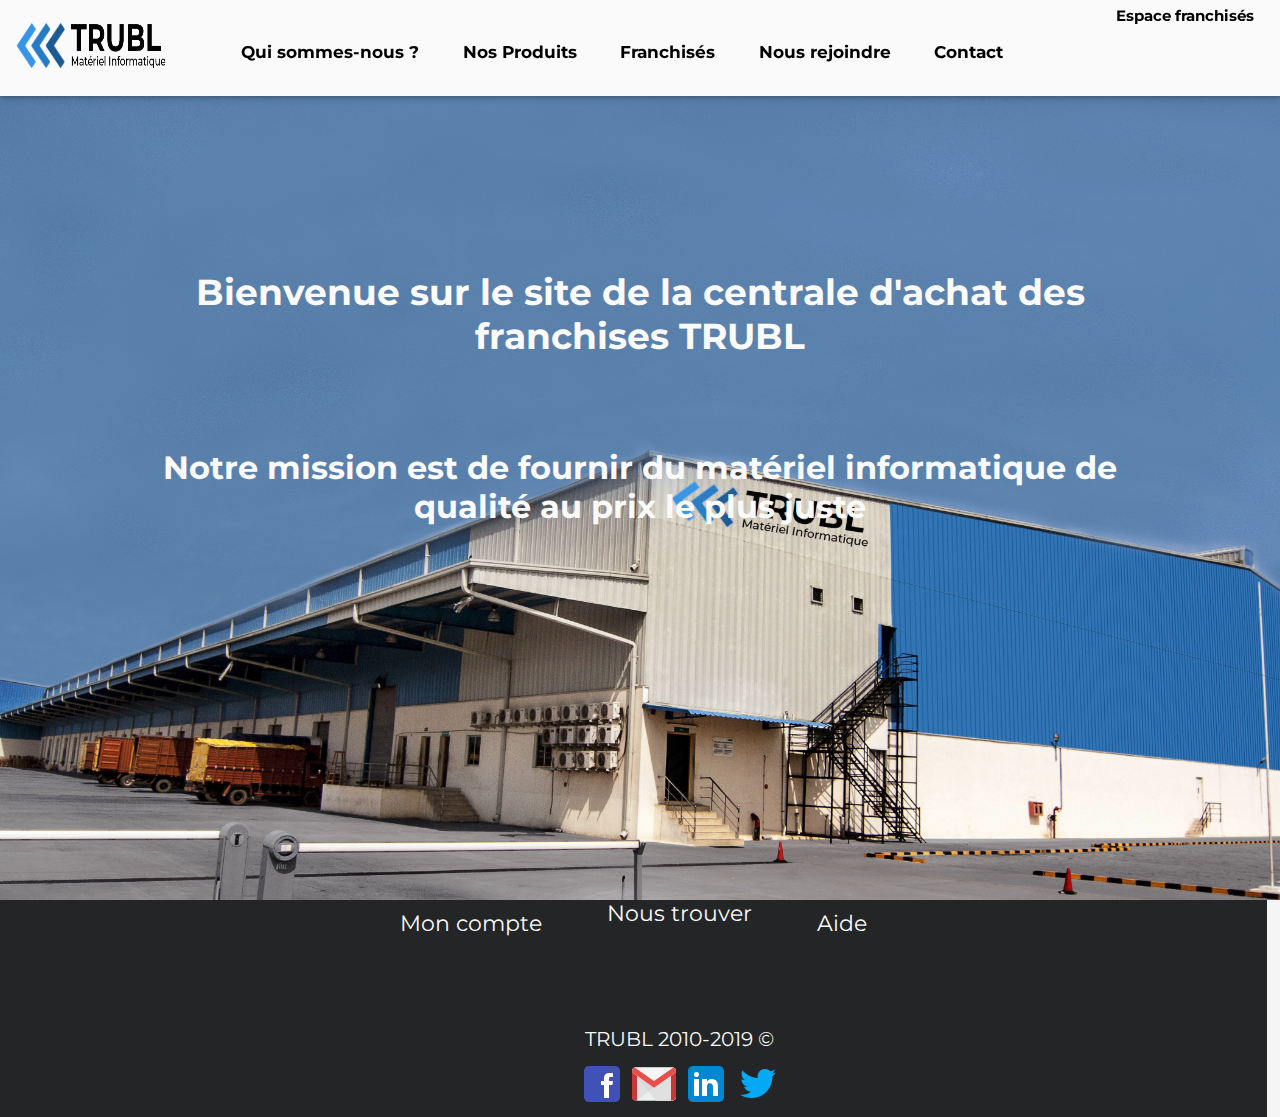
<file: index.html>
<!DOCTYPE html>
<html lang="fr">
<head>
    <meta charset="UTF-8">
    <meta name="viewport" content="width=device-width, initial-scale=1.0">
    <meta http-equiv="X-UA-Compatible" content="ie=edge">
    <link href="https://fonts.googleapis.com/css?family=Montserrat" rel="stylesheet">
    <link rel="stylesheet" href="css/main.css">
    <link rel="icon" type="image/png" href="img/logoIcon.png" />
    <title>Page d'accueil</title>

</head>

<body>

<header>
    <div class="franchise">
        <a href="index.php">Espace franchisés</a>
    </div>
    <div class="barre">
        <div class="marque">
            <a href="index.html">
                <img src="img/logo_TRUBL_v2.1.png" alt="Logo TRUBL" id="logo">
            </a>
        </div>
        <nav class="navbar">
            <ul>
                <li><a href="html/qui_sommes-nous.html">Qui sommes-nous ?</a></li>
                <li><a href="html/services.html">Nos Produits</a></li>
                <li><a href="html/franchise.html">Franchisés</a></li>
                <li><a href="php/inscription.php">Nous rejoindre</a></li>
                <li><a href="html/contact.html">Contact</a></li>
            </ul>
        </nav>
    </div> 

</header>

<div class = "background" style = "background-image: url(img/v2PS.jpg);">
    <h1>Bienvenue sur le site de la centrale d'achat des franchises TRUBL</h1>
    <h2>Notre mission est de fournir du matériel informatique de qualité au prix le plus juste</h2>
</div>


<footer>
    
        <p><span class="gauche">Mon compte</span><span class="centre">Nous trouver</span><span class="droite">Aide</span></p>

        <!-- <p><img src="img/TelFoot.png" /><span class="num">: 06.21.62.77.49</span></p> -->
        <!-- <p>Tel : 06.21.62.77.49</p> -->


        <!-- <p>Convivialité et Efficacité ! </p> -->

        <div class="copyright"> TRUBL 2010-2019 &copy; </div>
      
      <div id="icons">
        <a href="https://fr-fr.facebook.com/" ><img src="img/facebook.png"></a>
        <a href="https://www.google.com/intl/fr/gmail/about/"><img src="img/mail.png"></a>
        <a href="https://fr.linkedin.com/"><img src="img/linkedin.png"></a>
        <a href="https://twitter.com/?lang=fr"><img src="img/twitter.png"></a>
      </div>

        
</footer>
</body>
</html>
</file>
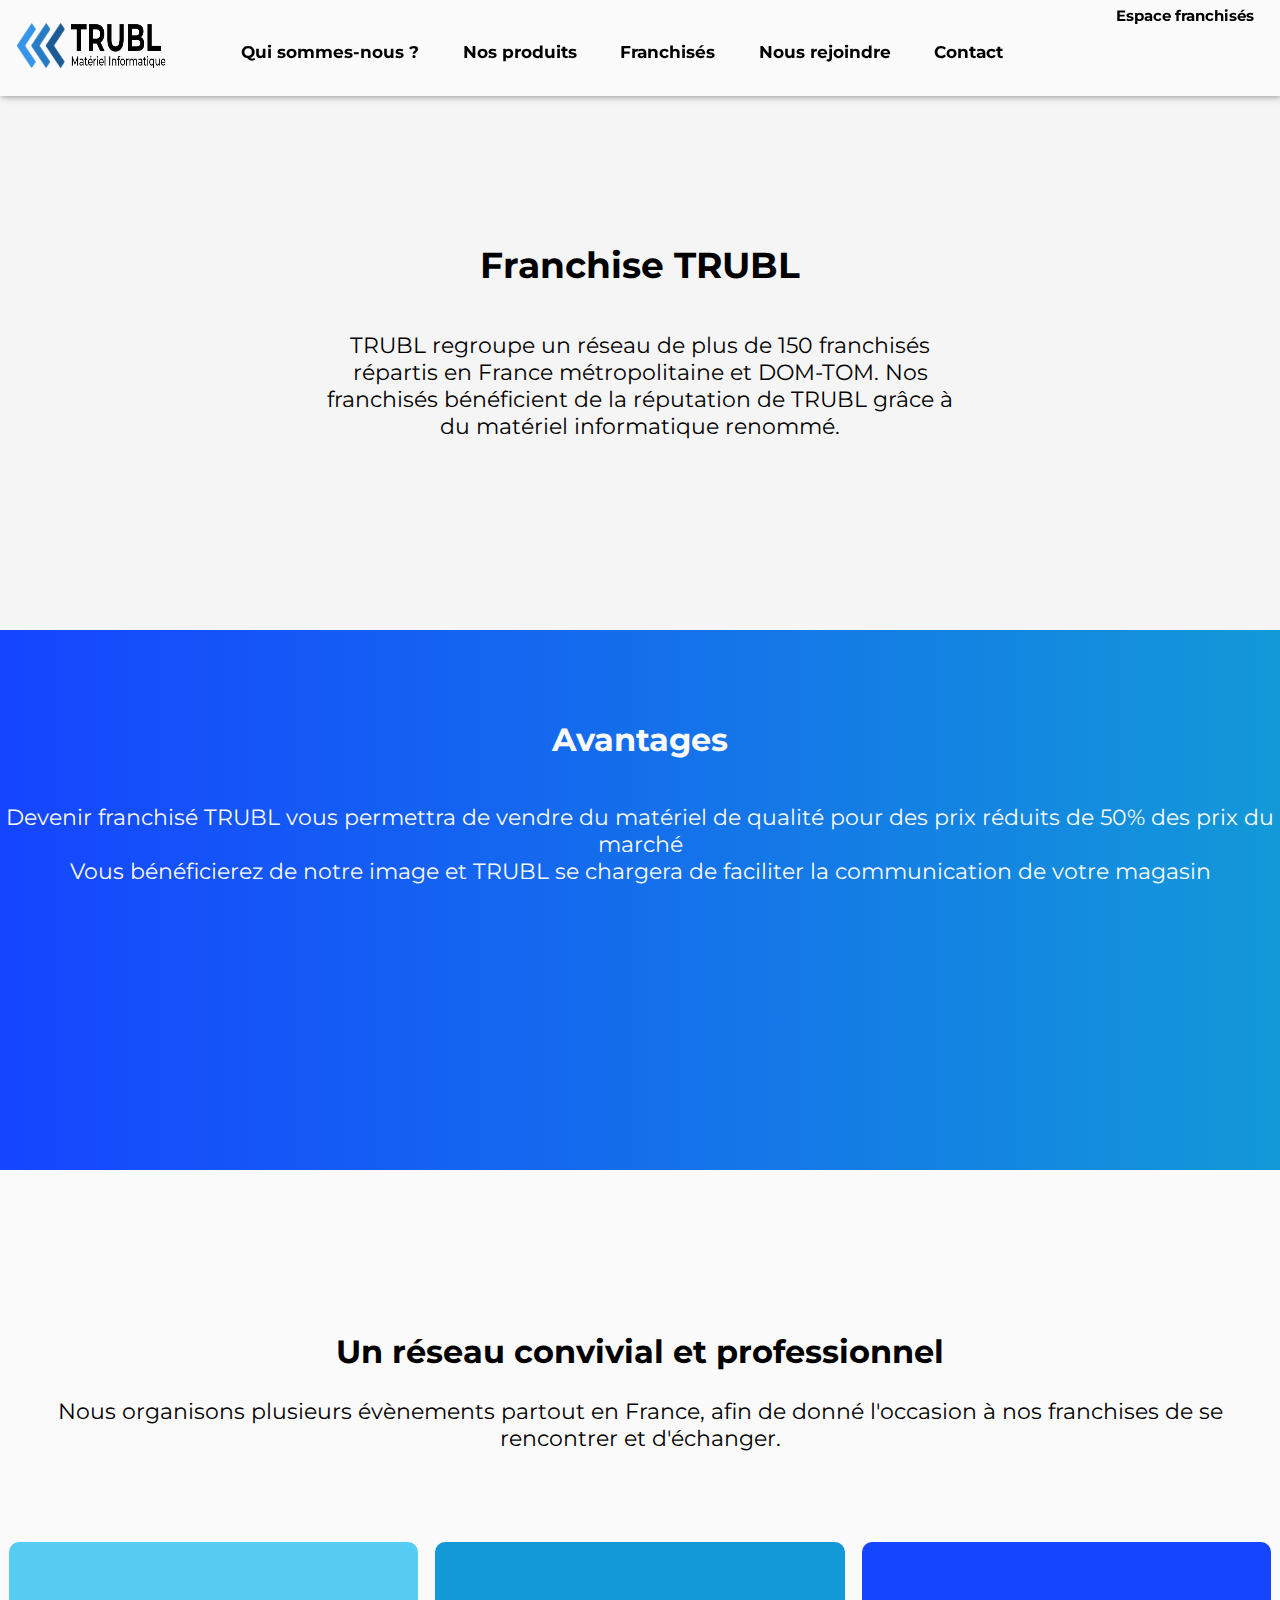
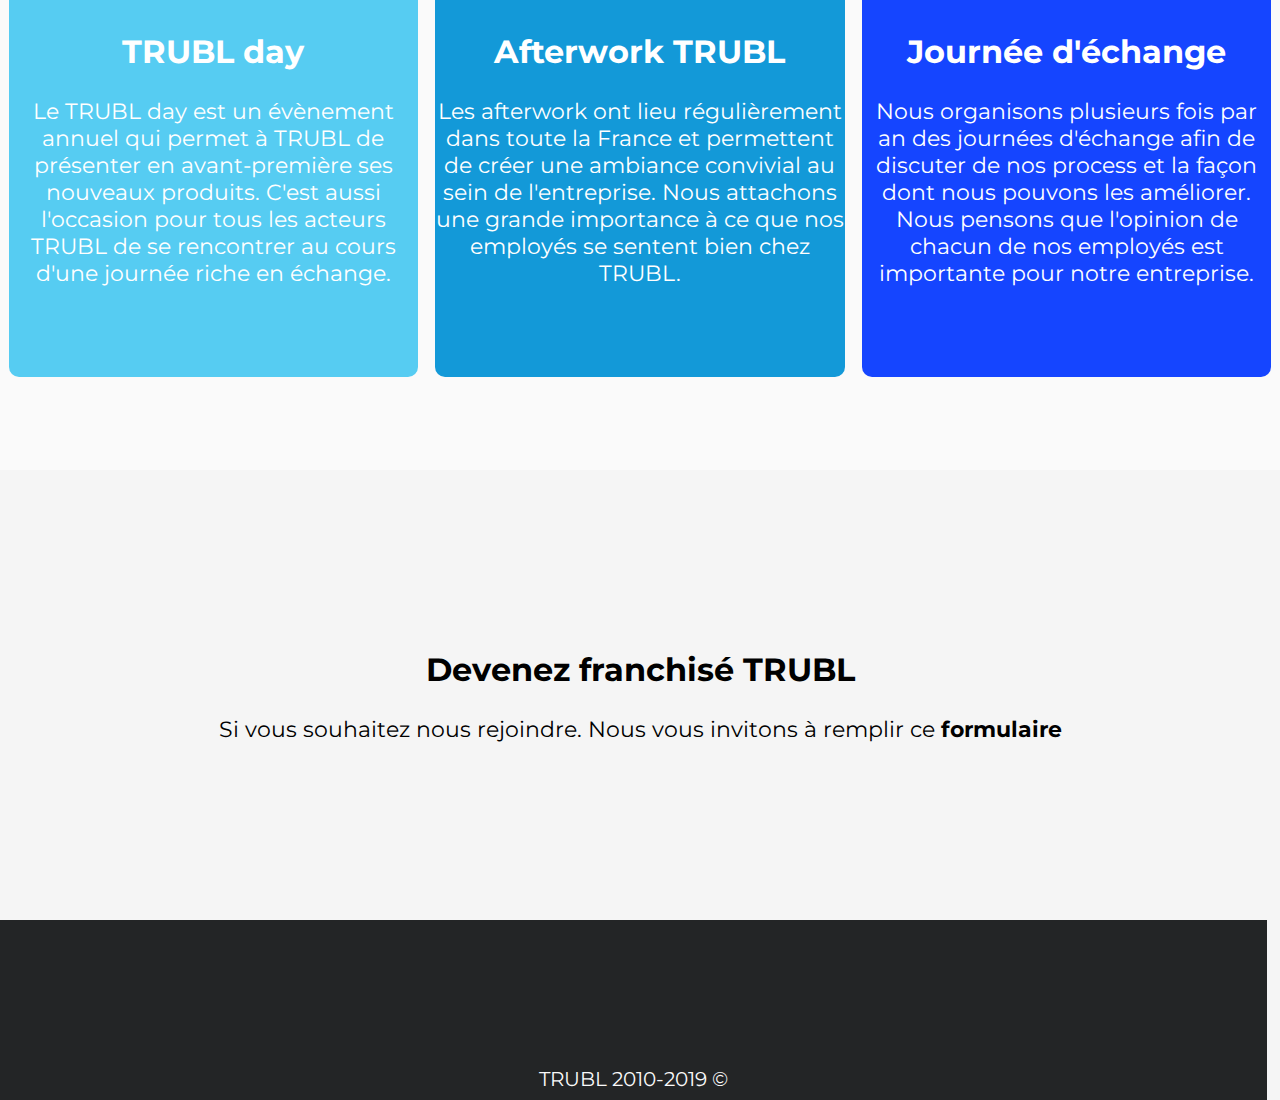
<file: html/franchise.html>
<!DOCTYPE html>
<html lang="fr">
<head>
    <meta charset="UTF-8">
    <meta name="viewport" content="width=device-width, initial-scale=1.0">
    <meta http-equiv="X-UA-Compatible" content="ie=edge">
    <link href="https://fonts.googleapis.com/css?family=Montserrat" rel="stylesheet">
    <link rel="stylesheet" href="../css/main.css">
    <link rel="icon" type="image/png" href="../img/logoIcon.png" />
    <title>Franchisés</title>
</head>
<body>
<header>
    <div class="franchise">
        <a href="../index.php">Espace franchisés</a>
    </div>
    <div class="barre">
        <div class="marque">
            <a href ="../index.html">
                <img src="../img/logo_TRUBL_v2.1.png" alt="Logo TRUBL" id="logo">
            </a>
        </div>
        <nav class="navbar">
            <ul>
                <li><a href="qui_sommes-nous.html">Qui sommes-nous ?</a></li>
                <li><a href="services.html">Nos produits</a></li>
                <li><a href="franchise.html">Franchisés</a></li>
                <li><a href="../php/inscription.php">Nous rejoindre</a></li>
                <li><a href="contact.html">Contact</a></li>
            </ul>
        </nav>
    </div>
</header>
<div class="wrapper_franchise">
    <div class="intro_franchise">
        <h1>Franchise TRUBL</h1>
        <p>TRUBL regroupe un réseau de plus de 150 franchisés répartis en France métropolitaine et DOM-TOM.
        Nos franchisés bénéficient de la réputation de TRUBL grâce à du matériel informatique renommé.</p>
    </div>
    <div class="avantages">
        <h2>Avantages</h2>
        <p>Devenir franchisé TRUBL vous permettra de vendre du matériel de qualité 
            pour des prix réduits de 50% des prix du marché</p>
        <p>Vous bénéficierez de notre image et TRUBL se chargera de 
            faciliter la communication de votre magasin</p>
    </div>

    <div class="réseau">
        <h3>Un réseau convivial et professionnel</h3>
        <p>Nous organisons plusieurs évènements partout en France, afin de donné l'occasion à nos 
            franchises de se rencontrer et d'échanger.  
        </p>

        <div class="block_events">
            <div class="events">
                <div class="trubl_day">
                    <h3>TRUBL day</h3>
                    <p>Le TRUBL day est un évènement annuel qui permet à TRUBL de présenter en avant-première ses nouveaux produits.
                            C'est aussi l'occasion pour tous les acteurs TRUBL de se rencontrer au cours d'une journée riche en échange.</p>
                </div>
            </div>
            <div class="events">
                <div class="afterwork">
                    <h3>Afterwork TRUBL</h3>
                    <p>Les afterwork ont lieu régulièrement dans toute la France et permettent de créer une ambiance convivial au sein de l'entreprise.
                        Nous attachons une grande importance à ce que nos employés se sentent bien chez TRUBL.</p>
                </div>
            </div>
            <div class="events">
                <div class="journee">
                    <h3>Journée d'échange</h3>
                    <p>Nous organisons plusieurs fois par an des journées d'échange afin de discuter de nos process et la façon dont nous pouvons les 
                        améliorer. Nous pensons que l'opinion de chacun de nos employés est importante pour notre entreprise.</p>
                </div>
            </div>
        </div>
    </div>

        <div class="nous_rejoindre">
            <h3>Devenez franchisé TRUBL</h3>
            <p>Si vous souhaitez nous rejoindre. Nous vous invitons à remplir ce <a href="../php/inscription.php">formulaire</a></p>
        </div>
</div>


<footer>
    <div class="copyright"> TRUBL 2010-2019 &copy; </div>
</footer>
    
</body>
</html>
</file>
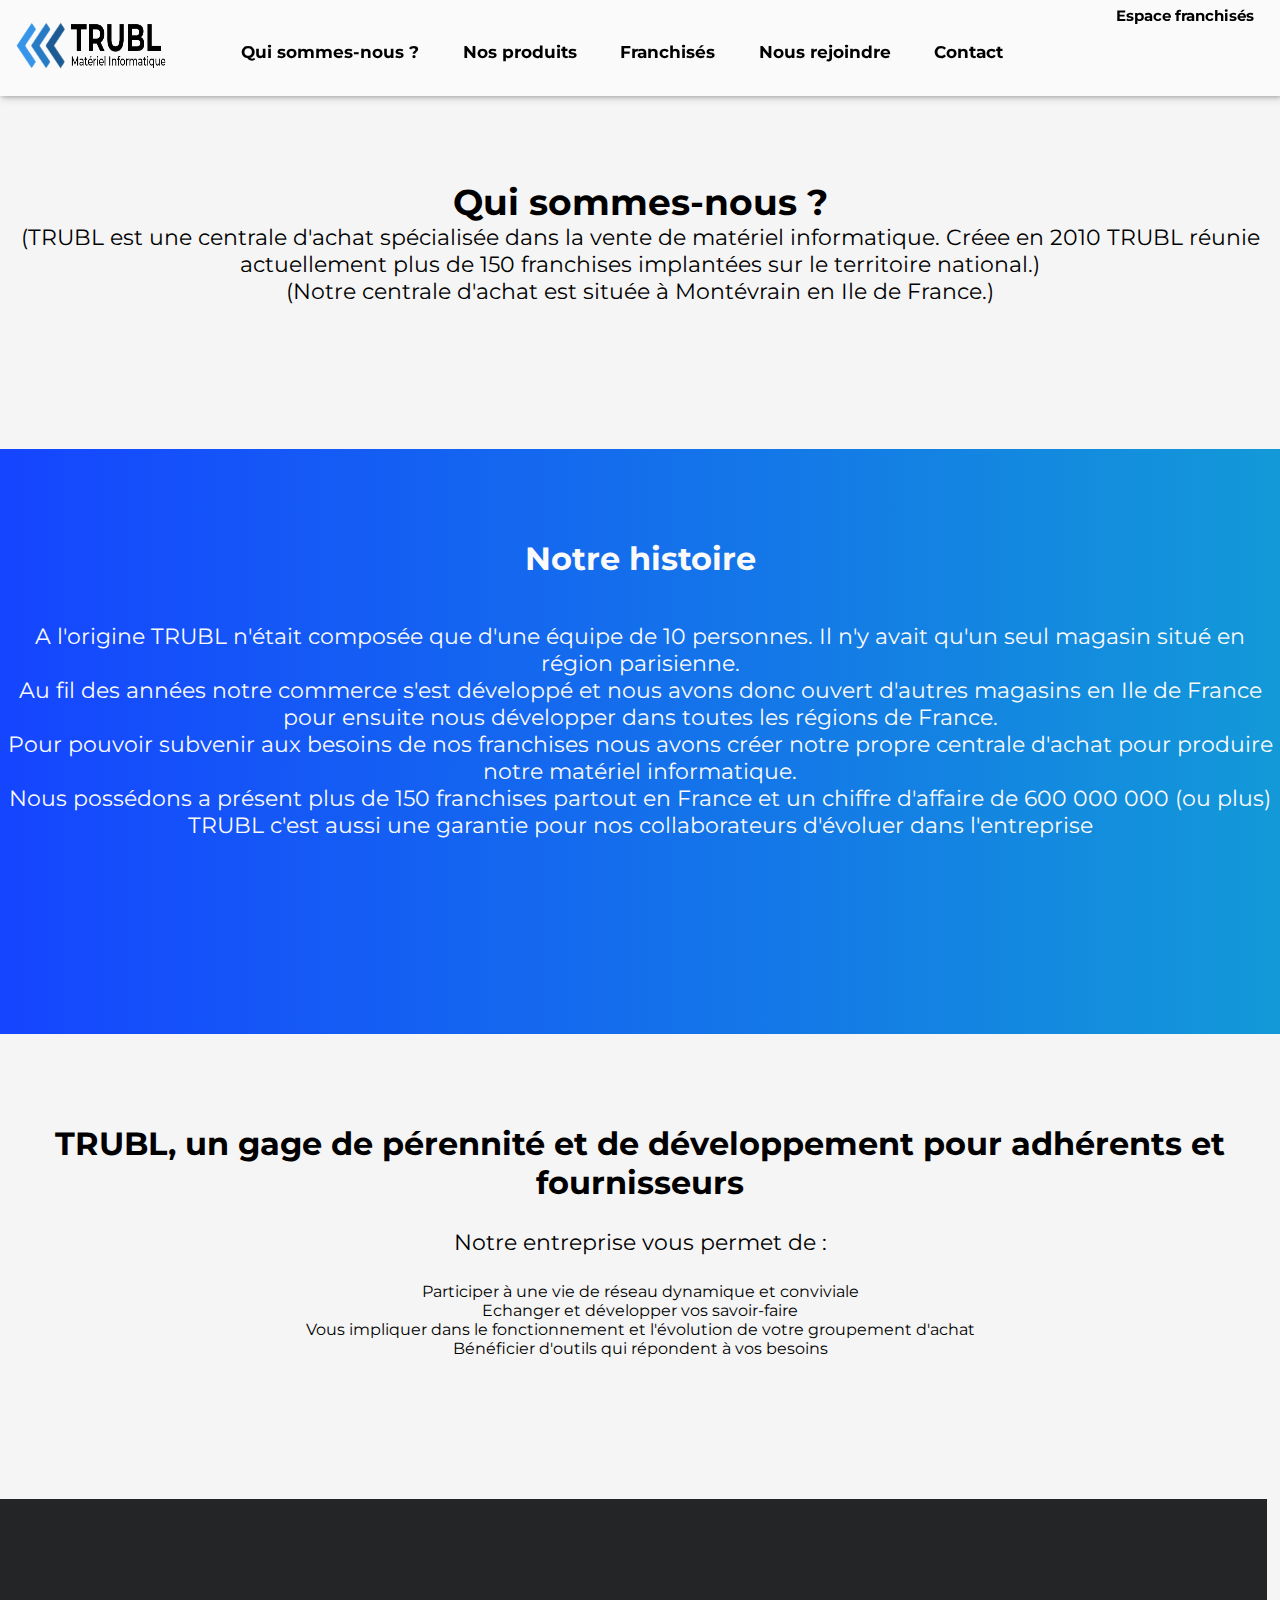
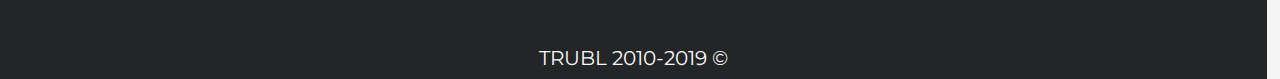
<file: html/qui_sommes-nous.html>
<!DOCTYPE html>
<html lang="fr">
<head>
    <meta charset="UTF-8">
    <meta name="viewport" content="width=device-width, initial-scale=1.0">
    <meta http-equiv="X-UA-Compatible" content="ie=edge">
    <link href="https://fonts.googleapis.com/css?family=Montserrat" rel="stylesheet">
    <link rel="stylesheet" href="../css/main.css">
    <link rel="icon" type="image/png" href="../img/logoIcon.png" />
    <title>Qui sommes-nous ?</title>
</head>
<body>
<header>
    <div class="franchise">
        <a href="../index.php" >Espace franchisés</a>
    </div>
    <div class="barre">
        <div class="marque">
            <a href ="../index.html">
                <img src="../img/logo_TRUBL_v2.1.png" alt="Logo TRUBL" id="logo">
            </a>
        </div>
        <nav class="navbar">
            <ul>
                <li><a href="qui_sommes-nous.html">Qui sommes-nous ?</a></li>
                <li><a href="services.html">Nos produits</a></li>
                <li><a href="franchise.html">Franchisés</a></li>
                <li><a href="../php/inscription.php">Nous rejoindre</a></li>
                <li><a href="contact.html">Contact</a></li>
            </ul>
        </nav>
    </div>
</header>    
 
<div id="titreqsn">
   <h1>Qui sommes-nous ?</h1>
</div>

<div class="qsn">
    <p>(TRUBL est une centrale d'achat spécialisée dans la vente de matériel informatique. Créee en 2010 TRUBL réunie actuellement plus de 150 franchises implantées sur le territoire national.)</p>
    <p>(Notre centrale d'achat est située à Montévrain en Ile de France.)</p>
</div>

<div class="histoire">
    <h2>Notre histoire</h2>
        <p>A l'origine TRUBL n'était composée que d'une équipe de 10 personnes. Il n'y avait qu'un seul magasin situé en région parisienne.</p>
        <p>Au fil des années notre commerce s'est développé et nous avons donc ouvert d'autres magasins en Ile de France pour ensuite nous développer dans toutes les régions de France.</p>
        <p>Pour pouvoir subvenir aux besoins de nos franchises nous avons créer notre propre centrale d'achat pour produire notre matériel informatique.</p>
        <p>Nous possédons a présent plus de 150 franchises partout en France et un chiffre d'affaire de 600 000 000  (ou plus)</p>
        <p>TRUBL c'est aussi une garantie pour nos collaborateurs d'évoluer dans l'entreprise</p>
</div>

<h3>TRUBL, un gage de pérennité et de développement pour adhérents et fournisseurs</h3>

<div class="liste">
<p>Notre entreprise vous permet de :</p>
<ul>
    <li>Participer à une vie de réseau dynamique et conviviale</li>
    <li>Echanger et développer vos savoir-faire</li>
    <li>Vous impliquer dans le fonctionnement et l'évolution de votre groupement d'achat</li>
    <li>Bénéficier d'outils qui répondent à vos besoins</li>
</ul>
</div>

<footer>
    <div class="copyright"> TRUBL 2010-2019 &copy; </div>
</footer>
</body>
</html>
</file>
<file: css/main.css>
/* - - - - GLOBAL - - - - */

* {
    margin: 0;
    padding: 0;
    box-sizing: border-box;
    text-decoration: none;
}

html {
    font-family: 'Montserrat', sans-serif;
    background-color: #f5f5f5;
}

body {
    text-align: center;
    color: #000;
}

h1 {
    font-size: 36px;
}

h2, h3 {
    font-size: 32px;
    padding-bottom: 3vh;
    padding-top: 10vh;
}

p {
    font-size: 22px;
}

a:link {
    text-decoration: none;
    color: #000;
    font-weight: bold;
}

a:visited {
    color: #000;
}

a:hover {
    color: rgb(0, 81, 255);
}


/* - - - - HEADER - - - - */

header {
    background-color: #fafafa;
    position: fixed;
    width: 100vw;
    padding-top: 0.5%;
    box-shadow: 1px 1px 4px 0 rgba(0, 0, 0, 0.2), 
                2px 2px 8px 0 rgba(0, 0, 0, 0.19);
}

.franchise {
    float: right;
    font-size: 15px;
    padding-right: 2%;
}

.barre {
    display: flex;
    align-items: center;
}

.marque {
    height: 10vh;
    width: 10vw;
}

.marque img {
    height: 9vh;
    width: 13vw;
}

.navbar {
    flex-direction: column;
    width: 100vw;
    line-height: 0vh;
}

.navbar ul {
    list-style: none;
    text-align: center;
    font-size: 17px;
}

.navbar li {
    display: inline;
    padding: 2%;
}


/* - - - - BODY - - - - */

.background {
    height: 100vh;
    width: 100%;
    background-size: cover;
    background-position: center;
}

.background > h1 {
    padding-top: 30vh;
}

.background > h1, h2 {
    color: #fafafa;
    width: 80vw;
    margin: 0 auto;
}

/* - - - - Franchise - - - - */

.wrapper_franchise {
    padding-top: 20vh;
}

.wrapper_franchise h1, h2 {
    padding-bottom: 5vh;
}

.intro_franchise {
    text-align: center;
    width: 50vw;
    margin: 0 auto;
    height: 50vh;
    padding-top: 7vh;
}

.avantages {
    background: #56CCF2;  /* fallback for old browsers */
    background: -webkit-linear-gradient(to right, #1545ff, #1399d8);  /* Chrome 10-25, Safari 5.1-6 */
    background: linear-gradient(to right, #1545ff, #1399d8); /* W3C, IE 10+/ Edge, Firefox 16+, Chrome 26+, Opera 12+, Safari 7+ */
    width: 100%;
    height: 60vh;
    color: #fafafa;
}

.réseau {
    background-color: #fafafa;
    height: 100vh;
    padding-top: 8vh;
}

.réseau p {
    padding-bottom: 10vh;
}

.block_events {
    display: flex;
}

/*.events {
    width: 22vw;
    margin: 0 auto;
    background: #56CCF2;
    background: -webkit-linear-gradient(to top, #1545ff, #1399d8); 
    background: linear-gradient(to top, #1545ff, #1399d8);
    border-radius: 10px;
    color: #fafafa;
    box-shadow: 2px 2px 6px 0 rgba(0, 0, 0, 0.2), 
                3px 3px 12px 0 rgba(0, 0, 0, 0.19);
}

.events h3 {
    padding-bottom: 18%;
    padding-top: 5vh;
}

.journee, .afterwork, .trubl_day {
    margin: 0 auto;
    width: 85%;
    line-height: 3vh;
}*/ 

.events {
    width: 32vw; /* ou 30vw */
    margin: 0 auto;
    text-align: center;
    color: #fff;
}

.events .trubl_day {
    background: #56CCF2;
    border-radius: 10px;
}

.events .afterwork {
    background: #1399d8;
    border-radius: 10px;
}
    
.events .journee {
    background: #1545ff;
    border-radius: 10px;
}

.nous_rejoindre {
    padding-top: 10vh;
    height: 50vh;
}


/* - - - - Qui sommes nous - - - - */

#titreqsn
{
    padding-top: 20vh;
}

.qsn {
    height: 25vh;
}

.histoire {
    background: #56CCF2;
    background: -webkit-linear-gradient(to right, #1545ff, #1399d8);
    background: linear-gradient(to right, #1545ff, #1399d8);
    width: 100%;
    height: 65vh;
    color: #fafafa;
}

.liste {
    height: 30vh;
}

.liste ul {
    padding-top: 2%;
}


/* - - - - Inscription - - - - */

.wrapper h2 {
    color: #000;
}

label {
    display: block;
}

.help-block {
    color: red;
    display: block;
}

.form-group {
    margin-top: 3vh;
}

.form-group input {
    width: 25%;
    padding: 12px 20px;
    display: inline-block;
    border: 1px solid #ccc;
    border-radius: 5px;
    box-sizing: border-box;
}

input[type=submit]:hover {
    background-color: #3695E8;
}

/* - - - - FOOTER - - - - */

footer {
    height: 20vh;
    background-color: #232526;
    color: #fafafa;
    vertical-align: bottom;
    display: table-cell;
    width: 99vw;
}

.copyright {
    padding-bottom: 1vh; 
    margin-top : 100px;
    font-size: 20px;
}


/*#telephone{
    display: flex;
    float: left;
}*/

#icons{
    justify-content: space-between;
}

p span.centre{
    text-align: center;
    /* clear: both; */
    padding-bottom: 180px;
    padding-top: 10px;
}

p span.gauche{
    float:left;
    margin-left: 400px;
    padding-bottom: 180px;
    padding-top: 10px;
}

p span.droite{
    float: right;
    margin-right: 400px;
    padding-bottom: 180px;
    padding-top: 10px;
}
</file>
